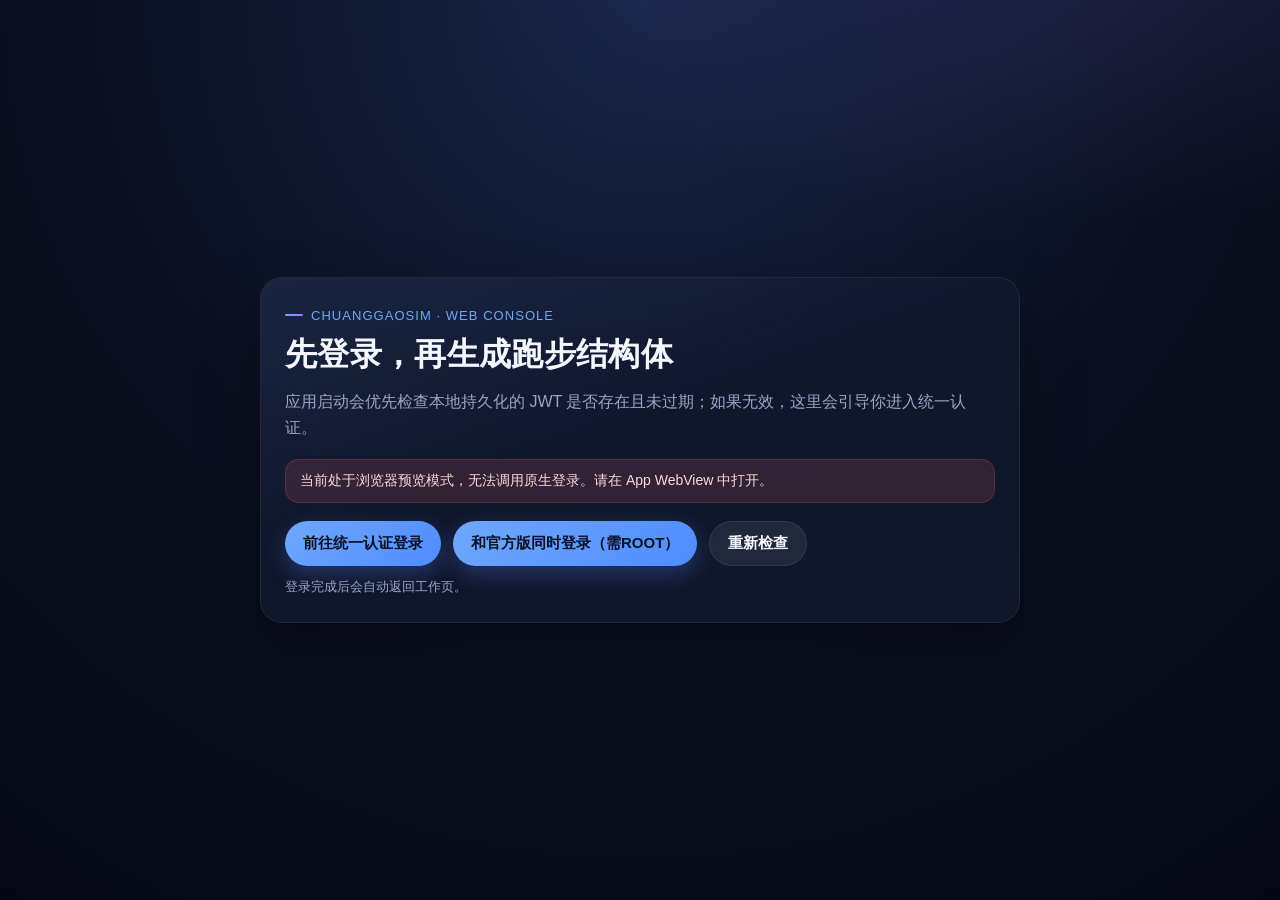
<file: app/src/main/assets/web/index.html>
<!doctype html>
<html lang="zh-CN">
<head>
    <meta charset="utf-8" />
    <meta name="viewport" content="width=device-width, initial-scale=1, viewport-fit=cover" />
    <title>刷跑步</title>
    <link rel="stylesheet" href="style.css" />
</head>
<body data-page="index">
<div class="page">
    <div class="card hero">
        <div class="eyebrow">Router</div>
        <h1>正在检查登录状态</h1>
        <p id="indexStatus" class="status info">请稍候，页面将自动跳转。</p>
    </div>
</div>
<script src="app.js"></script>
</body>
</html>
</file>
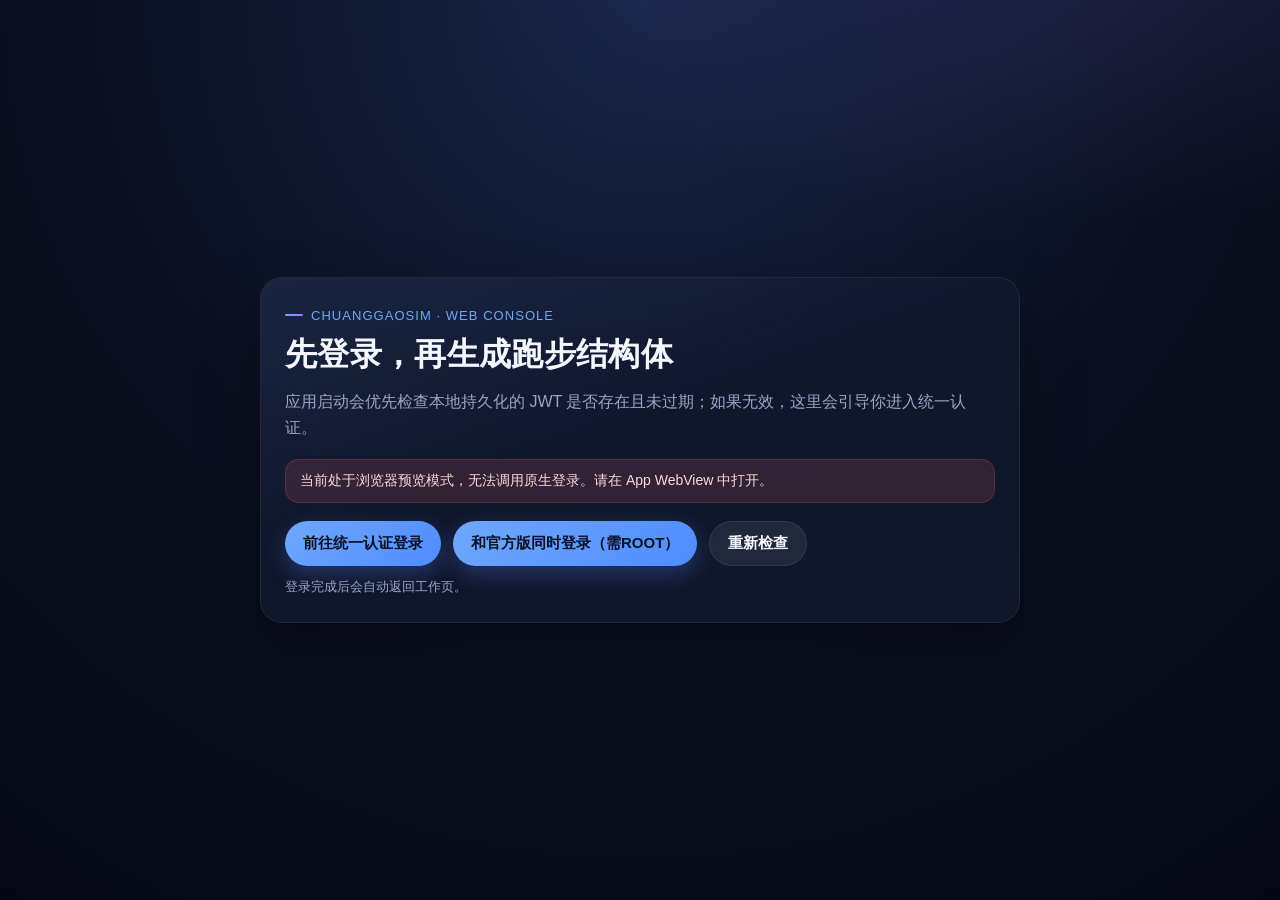
<file: app/src/main/assets/web/login.html>
<!doctype html>
<html lang="zh-CN">
<head>
    <meta charset="utf-8" />
    <meta name="viewport" content="width=device-width, initial-scale=1, viewport-fit=cover" />
    <title>刷跑步 - 登录</title>
    <link rel="stylesheet" href="style.css" />
</head>
<body data-page="login">
<div class="page">
    <div class="card hero">
        <div class="eyebrow">ChuangGaoSim · Web Console</div>
        <h1>先登录，再生成跑步结构体</h1>
        <p class="muted">应用启动会优先检查本地持久化的 JWT 是否存在且未过期；如果无效，这里会引导你进入统一认证。</p>
        <div id="loginStatus" class="status info">正在检查登录状态...</div>
        <div class="actions">
            <button id="loginButton" class="primary" type="button">前往统一认证登录</button>
            <button id="dualLoginButton" class="primary" type="button">和官方版同时登录（需ROOT）</button>
            <button id="refreshStatusButton" class="secondary" type="button">重新检查</button>
        </div>
        <p class="tips">登录完成后会自动返回工作页。</p>
    </div>
</div>
<script src="app.js"></script>
</body>
</html>
</file>
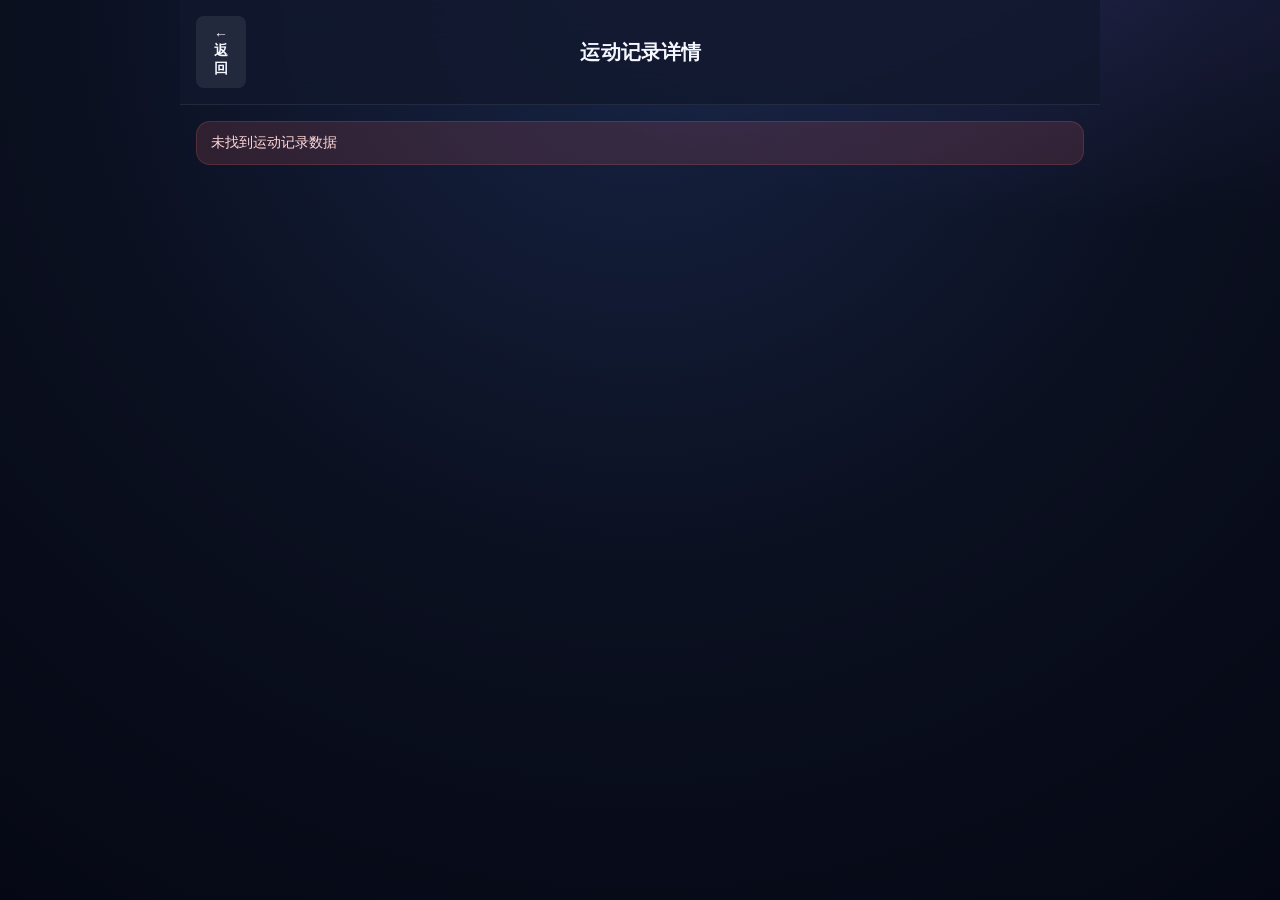
<file: app/src/main/assets/web/record-detail.html>
<!doctype html>
<html lang="zh-CN">
<head>
    <meta charset="utf-8" />
    <meta name="viewport" content="width=device-width, initial-scale=1, viewport-fit=cover" />
    <title>运动记录详情</title>
    <link rel="stylesheet" href="style.css" />
</head>
<body data-page="record-detail">
<div class="page page-detail">
    <div class="page-detail-container">
        <div class="detail-header">
            <button id="detailBackButton" class="back-button" type="button">← 返回</button>
            <h1>运动记录详情</h1>
            <div style="width: 48px;"></div>
        </div>

        <div id="detailStatus" class="status info" style="margin: 16px;">等待加载...</div>

        <div id="detailContent" class="detail-content">
            <!-- 动态生成内容 -->
        </div>
    </div>
</div>

<script src="record-detail.js"></script>
<script>
'use strict';
// 从 URL 参数或 sessionStorage 获取运动记录数据
function loadRecordDetail() {
    const status = document.getElementById('detailStatus');
    const content = document.getElementById('detailContent');

    // 尝试从 sessionStorage 获取记录数据
    const recordJson = sessionStorage.getItem('currentRecord');
    if (!recordJson) {
        status.textContent = '未找到运动记录数据';
        status.className = 'status error';
        return;
    }

    try {
        const record = JSON.parse(recordJson);
        renderRecordDetail(record);
        status.style.display = 'none';
    } catch (error) {
        status.textContent = '数据加载失败：' + error.message;
        status.className = 'status error';
    }
}

function renderRecordDetail(record) {
    const content = document.getElementById('detailContent');

    // 时间信息卡片
    const timeCard = createDetailCard('时间信息', [
        { label: '开始时间', value: record.beginTime || '-' },
        { label: '结束时间', value: record.endTime || '-' },
        { label: '活动时长', value: record.activeTime || '-' },
    ]);

    // 运动数据卡片
    const dataCard = createDetailCard('运动数据', [
        { label: '距离', value: record.distance ? record.distance + ' km' : '-' },
        { label: '平均速度', value: record.avgSpeed ? record.avgSpeed + ' km/h' : '-' },
        { label: '平均配速', value: record.avgPace || '-' },
        { label: '步数', value: record.stepCount ? record.stepCount + ' 步' : '-' },
        { label: '卡路里', value: record.calorie ? record.calorie + ' kcal' : '-' },
    ]);

    // 状态信息卡片
    const statusValue = record.isValid === '1' ? '有效 ✓' : (record.checkStatus === '1' ? '待审核' : '无效 ✗');
    const statusCard = createDetailCard('审核状态', [
        { label: '有效性', value: statusValue },
        { label: '审核状态', value: record.checkStatus || '-' },
        { label: '提示信息', value: record.tip || '无' },
    ]);

    // 路线信息卡片
    const routeCard = createDetailCard('路线信息', [
        { label: '运动路线', value: record.planRouteName || '-' },
        { label: '运动类型', value: record.subType || '-' },
        { label: '路线 ID', value: record.routeId || '服务器未返回' },
        { label: '路线折线编号', value: record.routePolylineBh || '服务器未返回' },
        { label: '记录ID', value: record.recordId || '-' },
    ]);

    content.innerHTML = '';
    content.appendChild(timeCard);
    content.appendChild(dataCard);
    content.appendChild(statusCard);
    content.appendChild(routeCard);
}

function createDetailCard(title, fields) {
    const card = document.createElement('div');
    card.className = 'detail-card';

    let html = '<h2>' + title + '</h2>';
    html += '<div class="detail-fields">';

    fields.forEach(function(field) {
        html += '<div class="detail-field">' +
                '<span class="detail-label">' + field.label + '</span>' +
                '<span class="detail-value">' + field.value + '</span>' +
                '</div>';
    });

    html += '</div>';
    card.innerHTML = html;
    return card;
}

document.addEventListener('DOMContentLoaded', function() {
    const backButton = document.getElementById('detailBackButton');
    if (backButton) {
        backButton.addEventListener('click', function() {
            if (window.RecordDetailModule && typeof window.RecordDetailModule.closeDetail === 'function') {
                window.RecordDetailModule.closeDetail();
                return;
            }
            sessionStorage.removeItem('currentRecord');
            window.location.href = 'work.html#recordsPanel';
        });
    }

    loadRecordDetail();
});
</script>
</body>
</html>
</file>
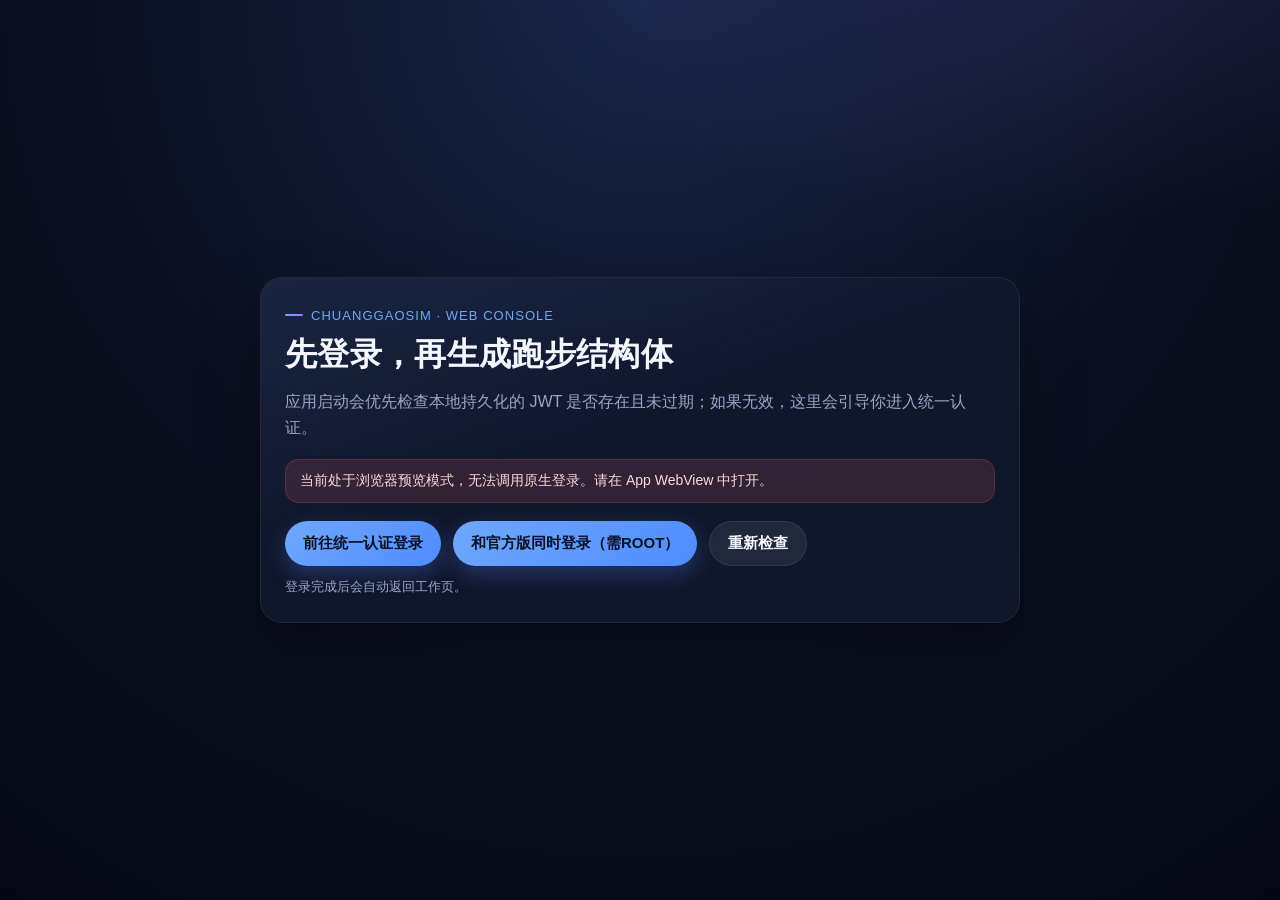
<file: app/src/main/assets/web/work.html>
<!doctype html>
<html lang="zh-CN">
<head>
    <meta charset="utf-8" />
    <meta name="viewport" content="width=device-width, initial-scale=1, viewport-fit=cover" />
    <title>刷跑步 - 工作台</title>
    <link rel="stylesheet" href="style.css" />
</head>
<body data-page="work">
<div class="page page-work">
    <div class="page-work-container">
        <section id="workPanel" class="tab-panel is-active" aria-labelledby="tabWork">
            <div class="card hero compact">
                <div class="header-row">
                    <div>
                        <div class="eyebrow">Workstation</div>
                        <h1>运动数据生成工作台</h1>
                        <h2>记得给 https://github.com/HPOPHH/ChuangGaoSim 点个 Star</h2>
                        <h2>⚠️ 免责声明</h2>
                        <h3>本项目仅供学习与研究用途（协议分析、移动安全学习）。请遵守所在学校的体育考核规定与相关法律法规，因使用本项目产生的任何后果由使用者自行承担。</h3>
                    </div>
                    <button id="logoutButton" class="secondary" type="button">退出登录</button>
                </div>
                <p class="muted">按下面 5 个步骤操作即可：先准备学号、姓名与 SportId，再生成 JSON，上传照片并写入 sportsImages，最后确认无误后提交。</p>
                <div id="workStatus" class="status info">准备就绪。先填写信息，再按步骤操作。</div>
            </div>

            <div class="card form-card">
                <div class="form-grid">
                    <label class="field">
                        <span>学号</span>
                        <input id="studentId" type="text" inputmode="numeric" autocomplete="off" placeholder="例如：2023114514" aria-describedby="identityHelp" />
                    </label>
                    <label class="field">
                        <span>姓名</span>
                        <input id="studentName" type="text" autocomplete="off" placeholder="例如：张三" aria-describedby="identityHelp" />
                    </label>
                </div>
                <p id="identityHelp" class="muted">学号和姓名建议保持与当前登录身份一致，方便确认 SportId 是否对应正确。</p>
                <div class="form-grid">
                    <label class="field">
                        <span>公里数（km）</span>
                        <input id="kmInput" type="number" inputmode="decimal" min="1" max="40" step="0.5" value="5"
                               placeholder="本次跑步距离，例如 5 或 3.5" />
                    </label>
                    <label class="field">
                        <span>路线</span>
                        <select id="routeSelect">
                            <option value="15">15 · 津南校区主体育场</option>
                            <option value="16">16 · 津南校区理科田径场</option>
                            <option value="14">14 · 八里台校区田径场</option>
                            <option value="custom">自定义路线 ID…</option>
                        </select>
                    </label>
                </div>
                <label class="field" id="customRouteField" hidden>
                    <span>自定义路线 ID</span>
                    <input id="routeId" type="text" inputmode="numeric" autocomplete="off" placeholder="输入路线 ID，如 15" />
                </label>
                <p class="muted">不确定路线 ID 时，先在控制台执行 <code>Bridge.getSportTypes('学号')</code> 拉取服务端全部路线。</p>
                <label class="field">
                    <span>SportId</span>
                    <input id="sportId" type="text" autocomplete="off" placeholder="可手动填写；如果已获取过，页面会自动帮你保存" aria-describedby="sportIdHelp sportIdWaitHint" />
                </label>
                <p id="sportIdHelp" class="muted">如果你已经有可用的 SportId，可以直接粘贴到这里；如果没有，就先点下面的第一步获取。</p>
                <div id="sportIdWaitHint" class="status info">尚未记录 SportId 时间。</div>
                <p class="muted">⚠️ 顺序由服务端约束决定（与官方 App 一致）：<b>① 获取 SportId → ② 生成 UploadJsonSports → ③ 先提交 HTTP（savesports 建立运动记录）→ ④ 上传照片/凭据 → ⑤ 写入 sportImages 后可再次提交更新</b>。照片和凭据都挂在已存在的运动记录下，所以必须先提交。</p>
                <p class="muted">beginTime 需晚于获取 SportId 的时间，但不能晚太多。</p>
                <div class="actions">
                    <button id="sportIdButton" class="primary" type="button">第一步：获取 SportId</button>
                    <button id="routeButton" class="secondary" type="button">查询路线配置</button>
                    <button id="sportConfigButton" class="secondary" type="button">读取运动配置</button>
                    <button id="generateButton" class="primary" type="button">第二步：生成 UploadJsonSports</button>
                    <button id="submitButton" class="primary" type="button">第三步：提交 HTTP 请求（先建记录）</button>
                    <button id="clearOutputButton" class="secondary" type="button">清空生成结果</button>
                </div>
                <label class="field">
                    <span>第四步：上传运动图片（需先完成第三步）</span>
                    <input id="sportImageInput" type="file" accept="image/*" />
                </label>
                <p id="sportImageHint" class="muted">未选择图片。上传成功后可将返回的图片引用写入当前 UploadJsonSports。</p>
                <div class="actions">
                    <button id="uploadImageButton" class="primary" type="button">上传选中图片</button>
                    <button id="imageAuthButton" class="secondary" type="button">（可选）上报打卡凭据</button>
                    <button id="applyImageButton" class="secondary" type="button">写入 sportImages</button>
                </div>
            </div>

            <div class="card output-card">
                <div class="output-header">
                    <h2>生成结果（待检查 / 待提交）</h2>
                    <span class="muted">这里会显示生成后的 JSON。提交前建议重点检查 sportId、时间相关字段，以及是否存在 error 字段。</span>
                </div>
                <textarea id="output" class="output-textarea" placeholder="生成后的 UploadJsonSports 会显示在这里；如需手动调整，请谨慎修改。">{}</textarea>
                <div class="output-actions">
                    <button id="formatButton" class="secondary" type="button">格式化 JSON</button>
                    <button id="copyButton" class="secondary" type="button">复制结果</button>
                </div>
                <br><br><br><br><br>
            </div>
        </section>

        <section id="recordsPanel" class="tab-panel" aria-labelledby="tabRecords" hidden>
            <div class="card records-card">
                <div class="eyebrow">Records</div>
                <h2>运动记录</h2>
                <p class="muted">查看你的运动数据记录。</p>

                <div class="actions">
                    <button id="refreshRecordsButton" class="primary" type="button">刷新运动记录</button>
                    <button id="clearRecordsButton" class="secondary" type="button">清空列表</button>
                </div>

                <div id="recordsStatus" class="status info">等待操作。</div>

                <div id="recordsSummary" class="records-summary muted">尚未加载记录。</div>
                <div id="recordsList" class="records-list"></div>

                <!-- 隐藏的配置字段，仅供后端使用 -->
                <input id="recordsStudentId" type="hidden" />
                <input id="recordsType" type="hidden" value="0" />
                <input id="recordsEndpoint" type="hidden" value="/api/l/v7/sportlist" />
                <textarea id="recordsRawOutput" style="display: none;"></textarea>
            </div>
        </section>

        <section id="aboutPanel" class="tab-panel" aria-labelledby="tabAbout" hidden>
            <div class="card about-card">
                <div class="eyebrow">About</div>
                <h2>关于本工具</h2>
                <p class="muted">本工具用于自主生成 json 数据，并使用官方算法签名后提交，实现运动数据的自动化记录</p>
                <div class="about-grid">
                    <div class="about-item">
                        <h3>实现介绍</h3>
                        <p>1. 分析创高体育客户端的网络协议，梳理出请求签名的生成方式，确认核心签名逻辑位于本地算法库中；</p>
                        <p>2. 整理该算法库的调用方式，使其可以在自行开发的应用中同样生成有效签名；</p>
                        <p>3. 通过协议梳理确定各接口的参数格式，并按相同格式构造请求。</p>
                        <p>4. 新增图片上传功能，完善数据提交流程。</p>
                    </div>
                    <div class="about-item">
                        <h3>关于作者</h3>
                        <p>感谢github某位被ban了的开发者&glm-5.3-flash模型&dsh-purge插件提供的帮助。，别忘了给https://github.com/HPOPHH/ChuangGaoSim 点个 Star</p>
                        <p>本工具仅供学习和研究使用，不得用于任何商业或非法用途。</p>
                        <p>记得去看海贼王，ONE PIECE 是真实存在的！</p> 
                    </div>
                </div>
            </div>
        </section>

        <section id="advancedPanel" class="tab-panel" aria-labelledby="tabAdvanced" hidden>
            <div class="card advanced-card">
                <div class="eyebrow">Advanced</div>
                <h2>高级设置</h2>
                <p class="muted">查看和管理当前登录凭据；只有在你明确知道用途时，再复制、粘贴或切换凭据。</p>

                <div class="credentials-container">
                    <div class="credentials-field">
                        <label>当前凭据 (JSON)</label>
                        <textarea id="credentialsOutput" class="credentials-textarea" placeholder="点击下方“刷新凭据”后，这里会显示当前 jwt / secret"></textarea>
                        <div class="credentials-actions">
                            <button id="refreshCredsButton" class="secondary" type="button">刷新凭据</button>
                            <button id="copyCresButton" class="secondary" type="button">复制凭据</button>
                            <button id="pasteCredsButton" class="secondary" type="button">粘贴并应用</button>
                            <button id="clearCredsButton" class="secondary" type="button">清除内容</button>
                        </div>
                    </div>
                    <div id="advancedStatus" class="status info" style="margin-top: 16px;">等待操作。</div>
                </div>
            </div>
        </section>
    </div>

    <nav class="tab-bar" aria-label="底部导航">
        <button id="tabWork" class="tab-button is-active" type="button" data-tab-target="workPanel" aria-selected="true">工作台</button>
        <button id="tabRecords" class="tab-button" type="button" data-tab-target="recordsPanel" aria-selected="false">运动记录</button>
        <button id="tabAbout" class="tab-button" type="button" data-tab-target="aboutPanel" aria-selected="false">关于</button>
        <button id="tabAdvanced" class="tab-button" type="button" data-tab-target="advancedPanel" aria-selected="false">高级设置</button>
    </nav>
</div>
<script src="record-detail.js"></script>
<script src="app.js"></script>
</body>
</html>
</file>
<file: app/src/main/assets/web/style.css>
:root {
    color-scheme: dark;
    --bg: #0b1020;
    --bg-soft: #131a2f;
    --card: rgba(18, 25, 46, 0.88);
    --card-glow: linear-gradient(160deg, rgba(110, 168, 254, 0.10) 0%, rgba(18, 25, 46, 0) 45%);
    --line: rgba(255, 255, 255, 0.08);
    --line-strong: rgba(110, 168, 254, 0.35);
    --text: #f5f7ff;
    --muted: #9aa6c7;
    --primary: #6ea8fe;
    --primary-strong: #4f8cff;
    --accent: #8f7bff;
    --danger: #ff6b6b;
    --success: #32d296;
    --warning: #ffb020;
    --radius-lg: 22px;
    --radius-md: 14px;
}

* {
    box-sizing: border-box;
}

body {
    margin: 0;
    min-height: 100vh;
    font-family: -apple-system, BlinkMacSystemFont, "Segoe UI", sans-serif;
    color: var(--text);
    background:
        radial-gradient(1100px 520px at 85% -10%, rgba(143, 123, 255, 0.14) 0%, rgba(143, 123, 255, 0) 60%),
        radial-gradient(circle at top, #172445 0%, var(--bg) 52%, #050814 100%);
}

.page {
    min-height: 100vh;
    display: flex;
    align-items: center;
    justify-content: center;
    padding: 24px;
}

.page-work {
    align-content: start;
    justify-items: center;
    gap: 14px;
    padding-bottom: calc(100px + env(safe-area-inset-bottom, 0px));
}

/* Keep the work page itself scrollable when the keyboard or long content pushes height. */
.page-work-container {
    width: min(100%, 920px);
    display: grid;
    gap: 16px;
}

::-webkit-scrollbar {
    width: 4px;
    height: 4px;
}

::-webkit-scrollbar-thumb {
    background: rgba(110, 168, 254, 0.35);
    border-radius: 4px;
}

::-webkit-scrollbar-track {
    background: transparent;
}

.card {
    width: min(100%, 920px);
    position: relative;
    background: var(--card);
    border: 1px solid var(--line);
    border-radius: var(--radius-lg);
    box-shadow: 0 24px 60px rgba(0, 0, 0, 0.35);
    backdrop-filter: blur(18px);
    padding: 24px;
    overflow: hidden;
}

.card::before {
    content: "";
    position: absolute;
    inset: 0;
    background: var(--card-glow);
    pointer-events: none;
}

.card > * {
    position: relative;
}

.hero {
    max-width: 760px;
}

.hero.compact {
    max-width: 920px;
}

.eyebrow {
    display: inline-flex;
    align-items: center;
    gap: 8px;
    color: var(--primary);
    font-size: 13px;
    letter-spacing: 0.08em;
    text-transform: uppercase;
    margin-bottom: 10px;
}

.eyebrow::before {
    content: "";
    width: 18px;
    height: 2px;
    border-radius: 2px;
    background: linear-gradient(90deg, var(--primary), var(--accent));
}

h1, h2 {
    margin: 0 0 12px;
    letter-spacing: 0.01em;
}

p {
    margin: 0;
    line-height: 1.65;
}

.muted {
    color: var(--muted);
}

code {
    padding: 1px 6px;
    border-radius: 6px;
    background: rgba(110, 168, 254, 0.12);
    color: #bcd6ff;
    font-family: 'Monaco', 'Menlo', 'Ubuntu Mono', monospace;
    font-size: 0.92em;
}

.header-row,
.output-header {
    display: flex;
    align-items: center;
    justify-content: space-between;
    gap: 16px;
}

.form-card {
    display: grid;
    gap: 16px;
}

.form-grid {
    display: grid;
    grid-template-columns: repeat(auto-fit, minmax(200px, 1fr));
    gap: 14px;
}

.field {
    display: grid;
    gap: 8px;
}

.field span {
    color: var(--muted);
    font-size: 14px;
    font-weight: 600;
}

input,
select {
    width: 100%;
    border: 1px solid rgba(255, 255, 255, 0.12);
    border-radius: var(--radius-md);
    background: rgba(255, 255, 255, 0.04);
    color: var(--text);
    padding: 14px 16px;
    outline: none;
    font-size: 16px;
    transition: border-color 0.15s ease, box-shadow 0.15s ease, background 0.15s ease;
}

input:hover,
select:hover {
    border-color: rgba(110, 168, 254, 0.35);
}

input:focus,
select:focus {
    border-color: var(--primary);
    background: rgba(110, 168, 254, 0.06);
    box-shadow: 0 0 0 3px rgba(110, 168, 254, 0.18);
}

select {
    appearance: none;
    background-image:
        linear-gradient(45deg, transparent 50%, var(--muted) 50%),
        linear-gradient(135deg, var(--muted) 50%, transparent 50%);
    background-position: calc(100% - 20px) 55%, calc(100% - 14px) 55%;
    background-size: 6px 6px;
    background-repeat: no-repeat;
    padding-right: 40px;
}

select option {
    background: #131a2f;
    color: var(--text);
}

.actions {
    display: flex;
    flex-wrap: wrap;
    gap: 12px;
    margin-top: 18px;
}

button {
    border: 0;
    border-radius: 999px;
    padding: 12px 18px;
    font-size: 15px;
    font-weight: 700;
    cursor: pointer;
    transition: transform 0.15s ease, opacity 0.15s ease, box-shadow 0.15s ease;
}

button:active {
    transform: translateY(1px) scale(0.99);
}

button.primary {
    color: #0a1226;
    background: linear-gradient(135deg, var(--primary) 0%, var(--primary-strong) 100%);
    box-shadow: 0 8px 22px rgba(79, 140, 255, 0.28);
}

button.primary:hover {
    box-shadow: 0 10px 26px rgba(79, 140, 255, 0.38);
}

button.secondary {
    color: var(--text);
    background: rgba(255, 255, 255, 0.08);
    border: 1px solid rgba(255, 255, 255, 0.08);
}

button.secondary:hover {
    border-color: var(--line-strong);
    background: rgba(110, 168, 254, 0.10);
}

.status {
    margin-top: 18px;
    padding: 12px 14px;
    border-radius: var(--radius-md);
    border: 1px solid transparent;
    font-size: 14px;
    animation: status-in 0.25s ease;
}

@keyframes status-in {
    from { opacity: 0; transform: translateY(3px); }
    to { opacity: 1; transform: translateY(0); }
}

.status.info {
    color: #cde0ff;
    background: rgba(110, 168, 254, 0.12);
    border-color: rgba(110, 168, 254, 0.18);
}

.status.success {
    color: #d6ffe8;
    background: rgba(50, 210, 150, 0.14);
    border-color: rgba(50, 210, 150, 0.2);
}

.status.error {
    color: #ffd9d9;
    background: rgba(255, 107, 107, 0.14);
    border-color: rgba(255, 107, 107, 0.18);
}

.output {
    margin: 0;
    min-height: 280px;
    max-height: 56vh;
    overflow: auto;
    border-radius: 16px;
    padding: 16px;
    background: rgba(4, 7, 15, 0.88);
    border: 1px solid rgba(255, 255, 255, 0.06);
    color: #eaf2ff;
    white-space: pre-wrap;
    word-break: break-word;
    font-size: 13px;
    line-height: 1.6;
}

.output-textarea {
    width: 100%;
    min-height: 320px;
    max-height: 60vh;
    border: 1px solid rgba(255, 255, 255, 0.06);
    border-radius: 16px;
    background: rgba(4, 7, 15, 0.88);
    color: #eaf2ff;
    padding: 16px;
    font-family: 'Monaco', 'Menlo', 'Ubuntu Mono', monospace;
    font-size: 13px;
    line-height: 1.6;
    outline: none;
    resize: vertical;
    transition: border-color 0.15s ease, box-shadow 0.15s ease;
}

.output-textarea:focus {
    border-color: rgba(110, 168, 254, 0.4);
    box-shadow: 0 0 0 3px rgba(110, 168, 254, 0.12);
}

.output-actions {
    display: flex;
    gap: 12px;
    margin-top: 12px;
    justify-content: flex-end;
}

.tips {
    margin-top: 10px;
    color: var(--muted);
    font-size: 13px;
}

.tab-panel {
    display: none;
    gap: 16px;
}

/* [hidden] must always win over .is-active, or stale panels stay visible. */
.tab-panel[hidden] {
    display: none !important;
}

.tab-panel.is-active {
    display: grid;
}

/* Tall panels (about/advanced) scroll instead of overflowing off-screen. */
#aboutPanel,
#advancedPanel {
    max-height: calc(100vh - 40px - 90px - env(safe-area-inset-bottom, 0px));
    overflow-y: auto;
    -webkit-overflow-scrolling: touch;
    overscroll-behavior: contain;
    padding-right: 2px;
}

.tab-bar {
    position: fixed;
    left: 50%;
    bottom: 16px;
    transform: translateX(-50%);
    width: min(100% - 32px, 920px);
    display: grid;
    grid-template-columns: repeat(4, minmax(0, 1fr));
    gap: 8px;
    padding: 8px;
    border-radius: 16px;
    border: 1px solid var(--line);
    background: rgba(10, 14, 28, 0.9);
    backdrop-filter: blur(16px);
    box-shadow: 0 10px 30px rgba(0, 0, 0, 0.3);
}

.tab-button {
    border: 0;
    border-radius: 12px;
    background: transparent;
    color: var(--muted);
    font-size: 14px;
    font-weight: 700;
    padding: 12px 10px;
    cursor: pointer;
}

.tab-button.is-active {
    color: var(--text);
    background: rgba(110, 168, 254, 0.16);
    border: 1px solid rgba(110, 168, 254, 0.3);
}

.about-card h2 {
    margin-bottom: 8px;
}

.about-grid {
    margin-top: 18px;
    display: grid;
    gap: 12px;
    grid-template-columns: repeat(2, minmax(0, 1fr));
}

.about-item {
    border: 1px solid var(--line);
    border-radius: 14px;
    padding: 14px;
    background: rgba(255, 255, 255, 0.02);
}

.about-item h3 {
    margin: 0 0 8px;
    font-size: 15px;
}

.about-item p {
    font-size: 14px;
    color: var(--muted);
}

.advanced-card h2 {
    margin-bottom: 8px;
}

.credentials-container {
    margin-top: 16px;
}

.credentials-field {
    display: grid;
    gap: 12px;
}

.credentials-field label {
    color: var(--muted);
    font-size: 14px;
    font-weight: 700;
}

.credentials-textarea {
    width: 100%;
    min-height: 180px;
    max-height: 40vh;
    border: 1px solid rgba(255, 255, 255, 0.06);
    border-radius: 16px;
    background: rgba(4, 7, 15, 0.88);
    color: #eaf2ff;
    padding: 16px;
    font-family: 'Monaco', 'Menlo', 'Ubuntu Mono', monospace;
    font-size: 13px;
    line-height: 1.6;
    outline: none;
    resize: vertical;
}

.credentials-textarea:focus {
    border-color: rgba(110, 168, 254, 0.4);
    box-shadow: 0 0 0 3px rgba(110, 168, 254, 0.12);
}

.credentials-actions {
    display: flex;
    flex-wrap: wrap;
    gap: 12px;
}


.records-summary {
    margin-top: 14px;
    font-size: 14px;
}

.records-list {
    margin-top: 12px;
    display: grid;
    gap: 10px;
}

.record-item {
    border: 1px solid var(--line);
    border-radius: 14px;
    padding: 16px;
    background: rgba(255, 255, 255, 0.02);
    display: grid;
    gap: 12px;
}

.record-item-clickable {
    transition: all 0.2s ease;
}

.record-item-clickable:hover {
    background: rgba(110, 168, 254, 0.08);
    border-color: rgba(110, 168, 254, 0.3);
    box-shadow: 0 4px 12px rgba(110, 168, 254, 0.15);
    transform: translateY(-2px);
}

.record-item-clickable:active {
    transform: translateY(0);
}

.record-item-header {
    display: flex;
    justify-content: space-between;
    align-items: center;
    gap: 12px;
}

.record-item-time {
    font-size: 14px;
    font-weight: 700;
    color: var(--text);
}

.record-item-status {
    font-size: 12px;
    font-weight: 700;
    padding: 4px 10px;
    border-radius: 6px;
    white-space: nowrap;
}

.record-item-status.valid {
    color: #b3ffb3;
    background: rgba(50, 210, 150, 0.2);
    border: 1px solid rgba(50, 210, 150, 0.3);
}

.record-item-status.pending {
    color: #ffffb3;
    background: rgba(255, 176, 32, 0.2);
    border: 1px solid rgba(255, 176, 32, 0.3);
}

.record-item-status.invalid {
    color: #ffb3b3;
    background: rgba(255, 107, 107, 0.2);
    border: 1px solid rgba(255, 107, 107, 0.3);
}

.record-item-main {
    display: grid;
    grid-template-columns: repeat(2, 1fr);
    gap: 12px;
}

.record-item-stat {
    display: flex;
    justify-content: space-between;
    align-items: center;
    font-size: 13px;
}

.record-item-stat .label {
    color: var(--muted);
    font-weight: 600;
}

.record-item-stat .value {
    color: var(--text);
    font-weight: 700;
    text-align: right;
}

.record-item-tip {
    font-size: 12px;
    color: var(--muted);
    padding-top: 8px;
    border-top: 1px solid rgba(255, 255, 255, 0.06);
}

/* Photo thumbnail fetched from the cgapp server (sportImages path). */
.record-item-photo {
    margin-top: 4px;
}

.record-thumb {
    display: block;
    width: 100%;
    max-height: 220px;
    object-fit: cover;
    border-radius: 12px;
    border: 1px solid rgba(255, 255, 255, 0.08);
}

.record-thumb-fallback {
    display: none;
    align-items: center;
    justify-content: center;
    height: 64px;
    border-radius: 12px;
    border: 1px dashed rgba(255, 255, 255, 0.14);
    color: var(--muted);
    font-size: 13px;
}

.record-thumb-fallback.is-visible {
    display: flex;
}

/* 详情页面样式 */
.page-detail {
    min-height: 100vh;
    display: flex;
    align-items: flex-start;
    justify-content: center;
    padding: 0;
}

.page-detail-container {
    width: 100%;
    max-width: 920px;
    display: grid;
    gap: 0;
}

.detail-header {
    position: sticky;
    top: 0;
    z-index: 100;
    display: flex;
    align-items: center;
    justify-content: space-between;
    gap: 16px;
    padding: 16px;
    background: var(--card);
    border-bottom: 1px solid var(--line);
    backdrop-filter: blur(18px);
}

.detail-header h1 {
    flex: 1;
    text-align: center;
    margin: 0;
    font-size: 20px;
}

.back-button {
    border: 0;
    border-radius: 8px;
    background: rgba(255, 255, 255, 0.08);
    color: var(--text);
    padding: 10px 14px;
    font-size: 14px;
    font-weight: 700;
    cursor: pointer;
    transition: all 0.2s ease;
    width: 50px;
}

.back-button:hover {
    background: rgba(110, 168, 254, 0.16);
    border-color: rgba(110, 168, 254, 0.3);
}

.back-button:active {
    transform: translateY(1px) scale(0.99);
}

.detail-content {
    display: grid;
    gap: 16px;
    padding: 16px;
    padding-bottom: 32px;
}

.detail-card {
    background: var(--card);
    border: 1px solid var(--line);
    border-radius: 20px;
    padding: 24px;
    display: grid;
    gap: 16px;
}

.detail-card h2 {
    margin: 0;
    font-size: 16px;
    color: var(--text);
}

.detail-fields {
    display: grid;
    gap: 14px;
}

.detail-field {
    display: flex;
    justify-content: space-between;
    align-items: center;
    padding-bottom: 12px;
    border-bottom: 1px solid rgba(255, 255, 255, 0.06);
}

.detail-field:last-child {
    padding-bottom: 0;
    border-bottom: none;
}

.detail-label {
    color: var(--muted);
    font-size: 14px;
    font-weight: 600;
}

.detail-value {
    color: var(--text);
    font-size: 14px;
    font-weight: 700;
    text-align: right;
    word-break: break-word;
    max-width: 60%;
}

@media (max-width: 640px) {
    .page,
    .page-work {
        padding: 16px;
    }

    .card {
        padding: 18px;
        border-radius: 18px;
    }

    .header-row,
    .output-header {
        align-items: flex-start;
        flex-direction: column;
    }

    button {
        width: 100%;
    }

    .about-grid {
        grid-template-columns: 1fr;
    }

    .tab-bar {
        width: calc(100% - 16px);
        bottom: max(8px, env(safe-area-inset-bottom, 0px));
    }

    .tab-button {
        width: 100%;
    }

    .detail-header {
        padding: 12px 16px;
    }

    .detail-header h1 {
        font-size: 18px;
    }

    .back-button {
        padding: 8px 12px;
        font-size: 13px;
    }

    .detail-content {
        padding: 12px;
        gap: 12px;
    }

    .detail-card {
        padding: 16px;
        border-radius: 16px;
    }

    .detail-field {
        flex-direction: column;
        align-items: flex-start;
        gap: 6px;
    }

    .detail-value {
        max-width: 100%;
        text-align: left;
    }
}

/* ── 自定义 Modal 弹窗 ── */
.app-modal-overlay {
    position: fixed;
    inset: 0;
    background: rgba(0, 0, 0, 0.55);
    display: flex;
    align-items: center;
    justify-content: center;
    z-index: 9999;
    padding: 24px;
    box-sizing: border-box;
}

.app-modal-box {
    background: #fff;
    border-radius: 16px;
    padding: 28px 24px 20px;
    max-width: 360px;
    width: 100%;
    box-shadow: 0 8px 32px rgba(0, 0, 0, 0.22);
    display: flex;
    flex-direction: column;
    gap: 12px;
}

.app-modal-title {
    font-size: 17px;
    font-weight: 700;
    color: #1a1a1a;
    line-height: 1.4;
}

.app-modal-body {
    font-size: 15px;
    color: #444;
    line-height: 1.6;
    white-space: pre-line;
}

.app-modal-btn {
    align-self: flex-end;
    margin-top: 4px;
    padding: 10px 28px;
    background: #2563eb;
    color: #fff;
    border: none;
    border-radius: 10px;
    font-size: 15px;
    font-weight: 600;
    cursor: pointer;
    transition: background 0.15s;
}

.app-modal-btn:active {
    background: #1d4ed8;
}
</file>
